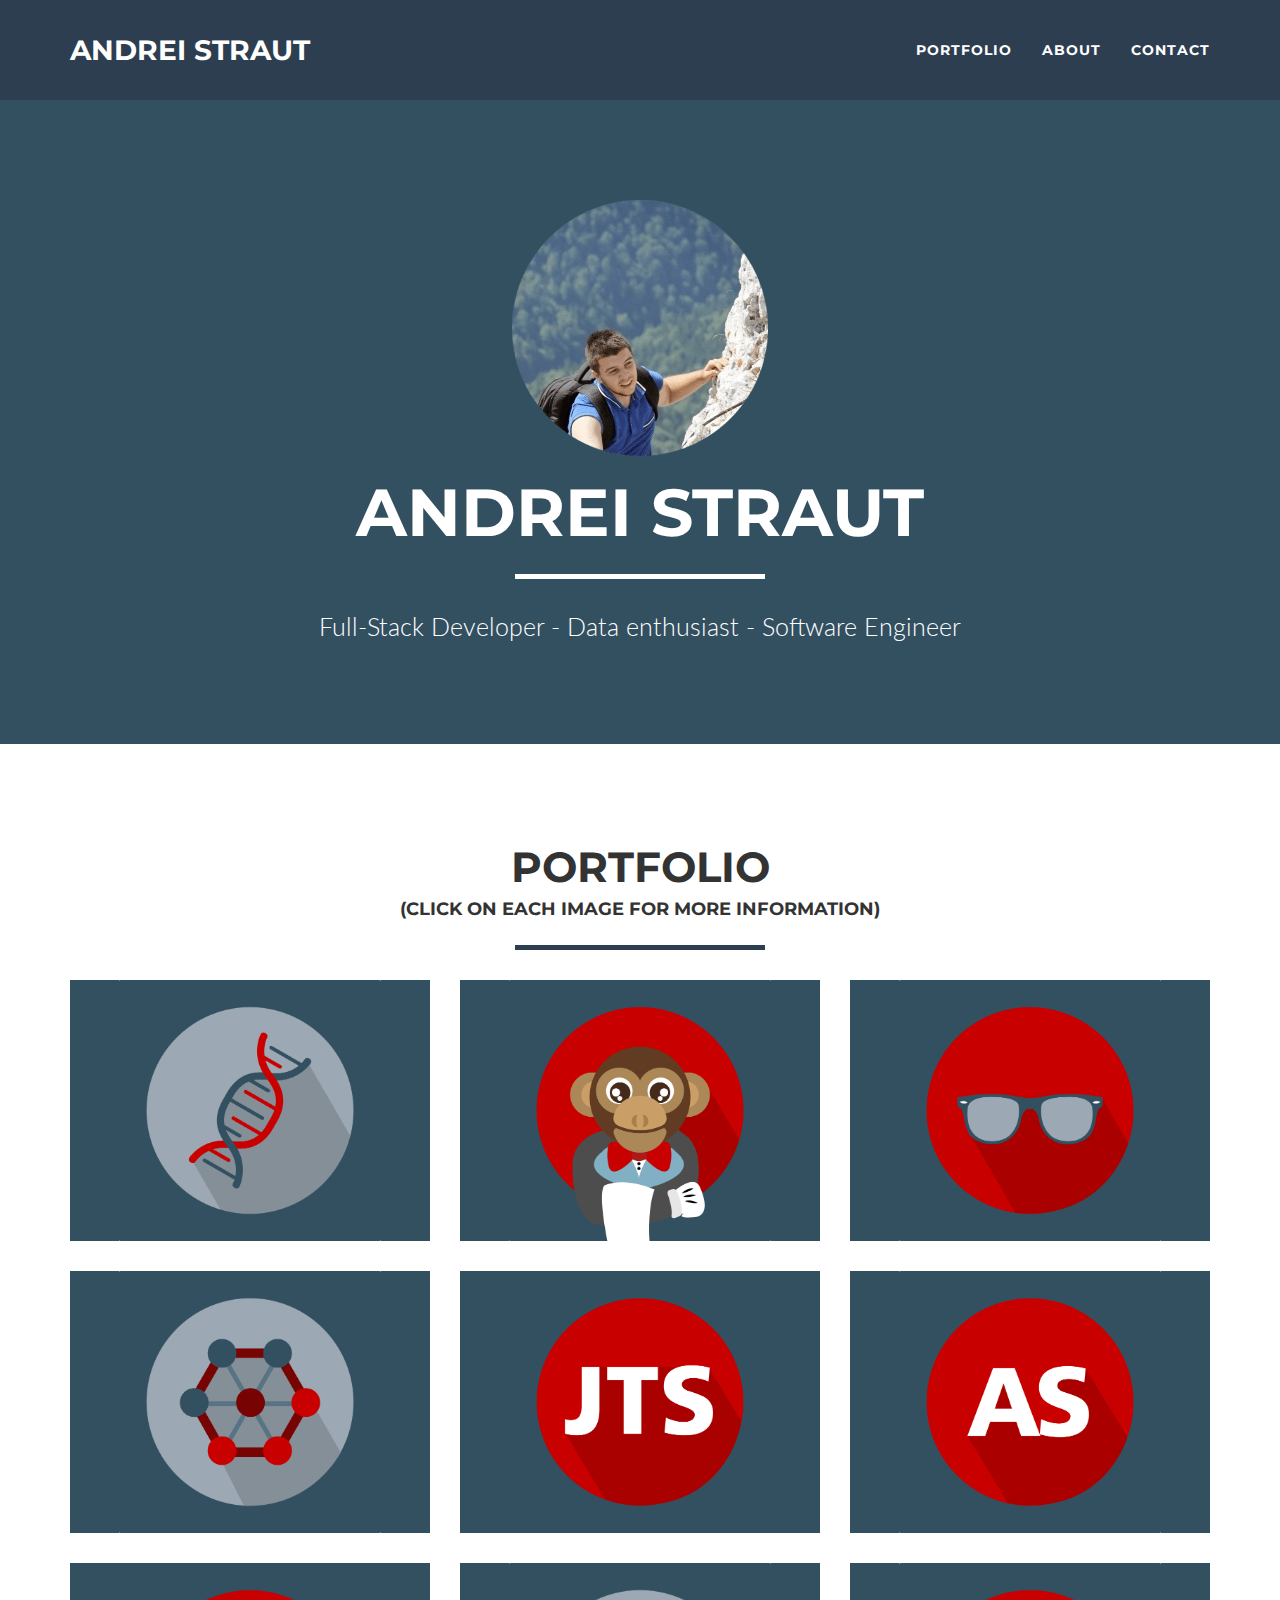
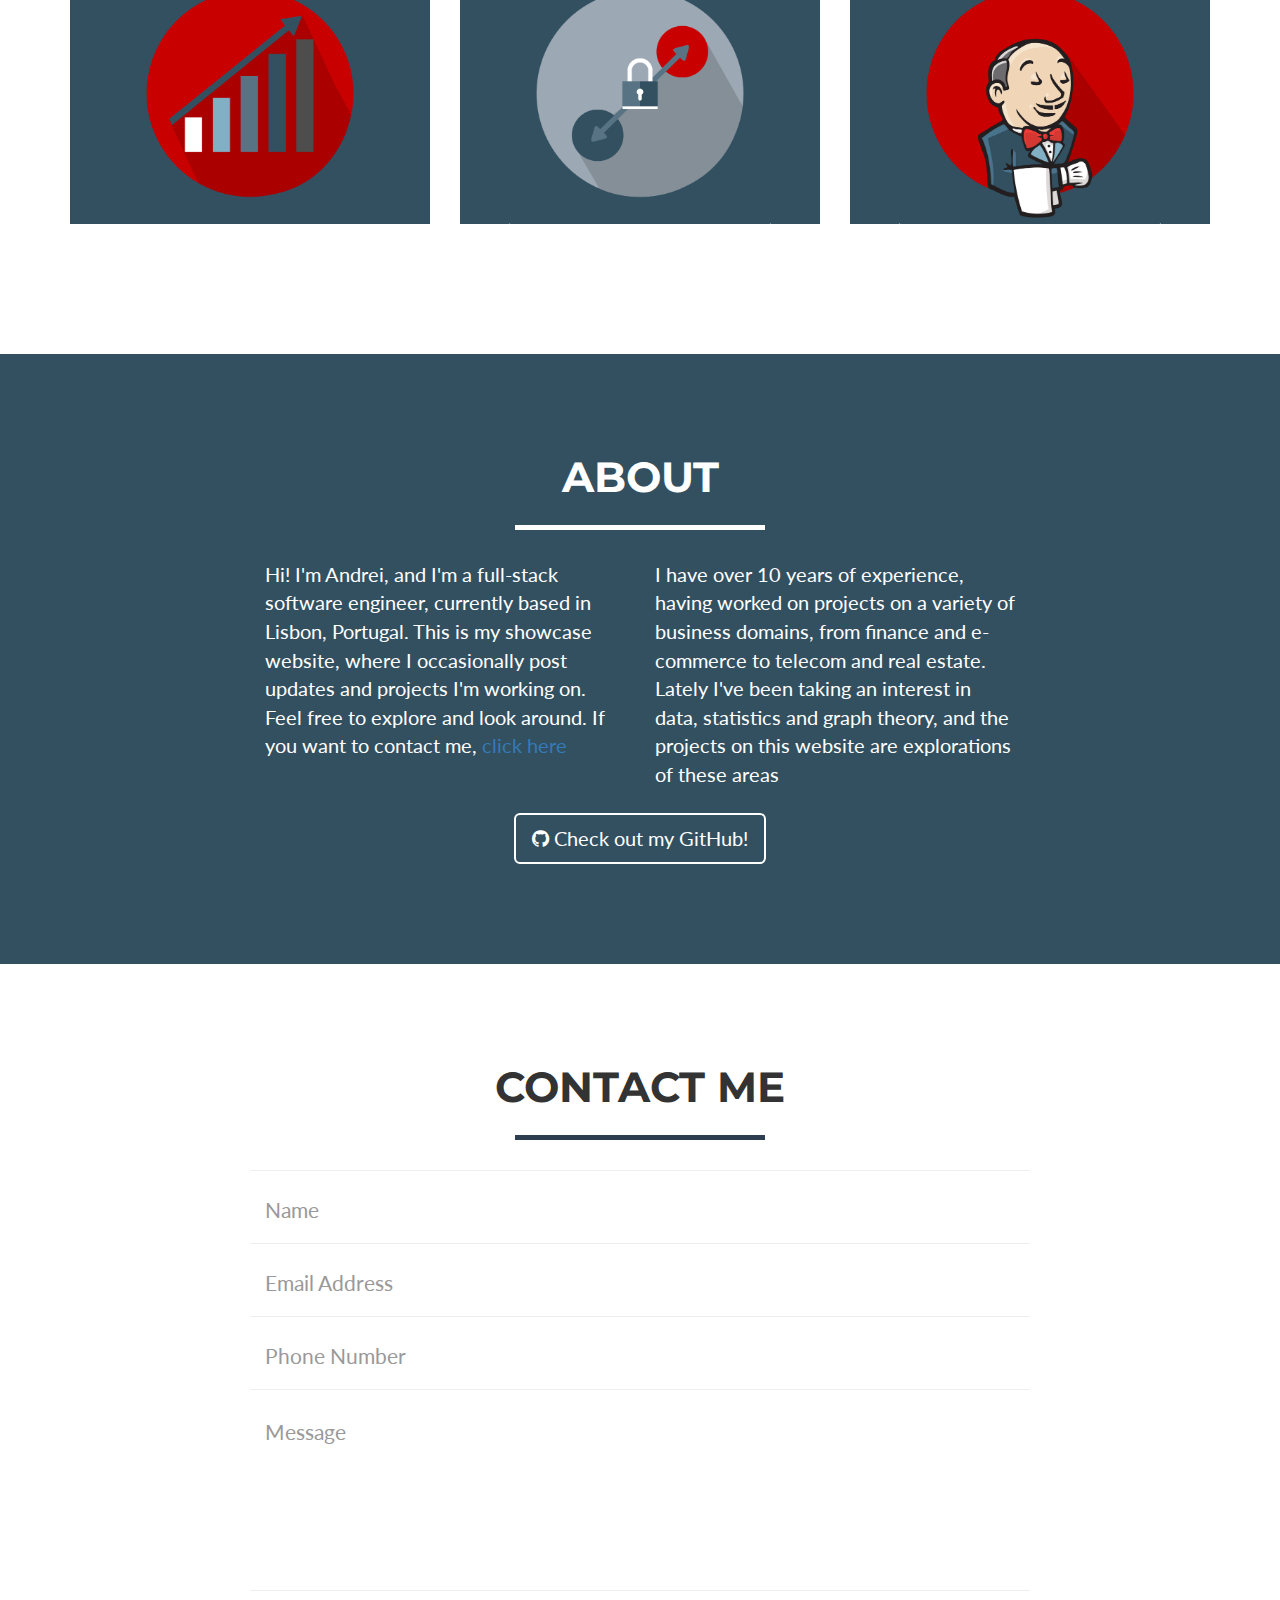
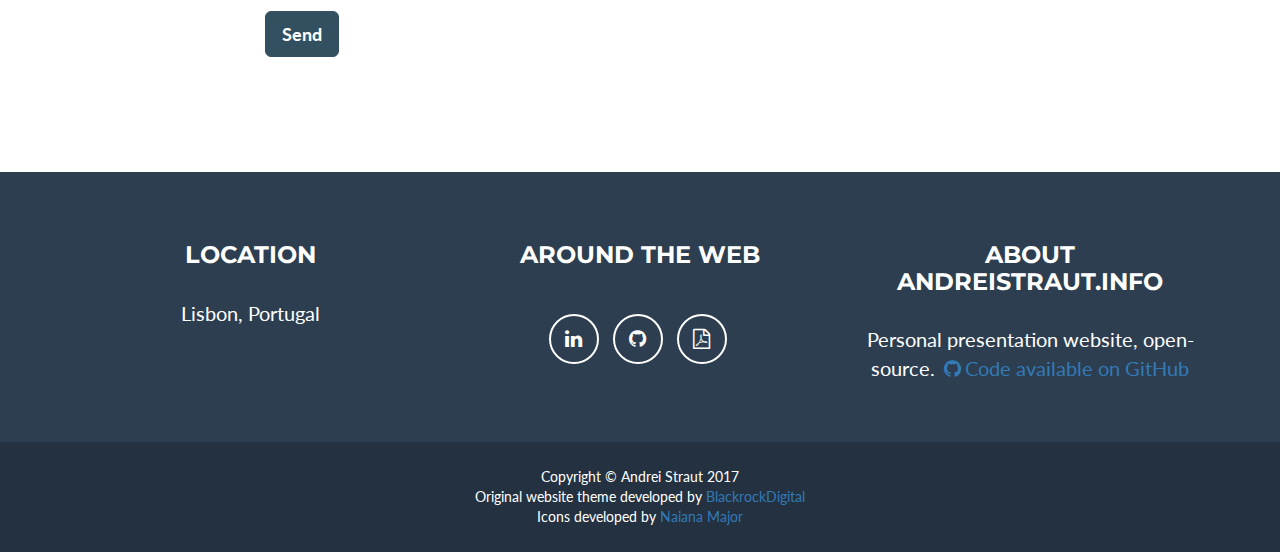
<file: src/main/webapp/index.html>
<!DOCTYPE html>
<html lang="en">

    <head>
        <!-- Google Tag Manager -->
        <script>(function(w,d,s,l,i){w[l]=w[l]||[];w[l].push({'gtm.start':
        new Date().getTime(),event:'gtm.js'});var f=d.getElementsByTagName(s)[0],
        j=d.createElement(s),dl=l!='dataLayer'?'&l='+l:'';j.async=true;j.src=
        'https://www.googletagmanager.com/gtm.js?id='+i+dl;f.parentNode.insertBefore(j,f);
        })(window,document,'script','dataLayer','GTM-N46JBZF');</script>
        <!-- End Google Tag Manager -->
        
        <meta charset="utf-8">
        <meta http-equiv="X-UA-Compatible" content="IE=edge">
        <meta name="viewport" content="width=device-width, initial-scale=1">
        <meta name="description" content="Personal Website">
        <meta name="author" content="Andrei Straut">
        <meta name="keywords" content="Personal, Website, andreistraut.info, Andrei, Straut, CV, Portfolio, Projects, LinkedIn, GitHub">

        <title>Andrei Straut - Showcase Website</title>

        <link rel="icon" type="image/png" href="img/portfolio/as-min.png">
        
        <!-- Bootstrap Core CSS -->
        <link href="vendor/bootstrap/css/bootstrap.min.css" rel="stylesheet" type="text/css">

        <!-- Theme CSS -->
        <link href="css/freelancer.min.css" rel="stylesheet">

        <!-- HTML5 Shim and Respond.js IE8 support of HTML5 elements and media queries -->
        <!-- WARNING: Respond.js doesn't work if you view the page via file:// -->
        <!--[if lt IE 9]>
            <script src="https://oss.maxcdn.com/libs/html5shiv/3.7.0/html5shiv.js"></script>
            <script src="https://oss.maxcdn.com/libs/respond.js/1.4.2/respond.min.js"></script>
        <![endif]-->

        <!-- Global site tag (gtag.js) - Google Analytics -->
        <script async src="https://www.googletagmanager.com/gtag/js?id=UA-100610555-1"></script>
        <script>
            window.dataLayer = window.dataLayer || [];
            function gtag() {
                dataLayer.push(arguments);
            }
            gtag('js', new Date());
            gtag('config', 'UA-100610555-1');
            gtag('send', 'LandingPage');
        </script>
    </head>

    <body id="page-top" class="index">
        <!-- Google Tag Manager (noscript) -->
        <noscript><iframe src="https://www.googletagmanager.com/ns.html?id=GTM-N46JBZF"
        height="0" width="0" style="display:none;visibility:hidden"></iframe></noscript>
        <!-- End Google Tag Manager (noscript) -->
        
        <div id="skipnav"><a href="#maincontent">Skip to main content</a></div>

        <!-- Navigation -->
        <nav id="mainNav" class="navbar navbar-default navbar-fixed-top navbar-custom">
            <div class="container">
                <!-- Brand and toggle get grouped for better mobile display -->
                <div class="navbar-header page-scroll">
                    <button type="button" class="navbar-toggle" data-toggle="collapse" data-target="#bs-example-navbar-collapse-1">
                        <span class="sr-only">Toggle navigation</span> Menu <i class="fa fa-bars"></i>
                    </button>
                    <a class="navbar-brand" href="#page-top">Andrei Straut</a>
                </div>

                <!-- Collect the nav links, forms, and other content for toggling -->
                <div class="collapse navbar-collapse" id="bs-example-navbar-collapse-1">
                    <ul class="nav navbar-nav navbar-right">
                        <li class="hidden">
                            <a href="#page-top"></a>
                        </li>
                        <li class="page-scroll">
                            <a href="#portfolio">Portfolio</a>
                        </li>
                        <li class="page-scroll">
                            <a href="#about">About</a>
                        </li>
                        <li class="page-scroll">
                            <a href="#contact">Contact</a>
                        </li>
                    </ul>
                </div>
                <!-- /.navbar-collapse -->
            </div>
            <!-- /.container-fluid -->
        </nav>

        <!-- Header -->
        <header>
            <div class="container" id="maincontent" tabindex="-1">
                <div class="row">
                    <div class="col-lg-12">
                        <img class="img-responsive" src="img/profile-min.png" alt="">
                        <div class="intro-text">
                            <h1 class="name">Andrei Straut</h1>
                            <hr class="star-light">
                            <span class="skills">Full-Stack Developer - Data enthusiast - Software Engineer</span>
                        </div>
                    </div>
                </div>
            </div>
        </header>

        <!-- Portfolio Grid Section -->
        <section id="portfolio">
            <div class="container">
                <div class="row">
                    <div class="col-lg-12 text-center">
                        <h2>Portfolio</h2>
                        <h4>(Click on each image for more information)</h4>
                        <hr class="star-primary">
                    </div>
                </div>
                <div class="row">
                    <div class="col-sm-4 portfolio-item">
                        <a href="#portfolio-gaps" class="portfolio-link" data-toggle="modal">
                            <div class="caption">
                                <div class="caption-content">
                                    <i class="fa fa-search-plus fa-3x"></i> GAPS
                                </div>
                            </div>
                            <img src="img/portfolio/gaps-min.png" class="img-responsive" alt="Genetic Algorithm Path Search">
                        </a>
                    </div>
                    <div class="col-sm-4 portfolio-item">
                        <a href="#portfolio-monkins" class="portfolio-link" data-toggle="modal">
                            <div class="caption">
                                <div class="caption-content">
                                    <i class="fa fa-search-plus fa-3x"></i> MonKins
                                </div>
                            </div>
                            <img src="img/portfolio/monkins-min.png" class="img-responsive" alt="MonKins">
                        </a>
                    </div>
                    <div class="col-sm-4 portfolio-item">
                        <a href="#portfolio-statkins" class="portfolio-link" data-toggle="modal">
                            <div class="caption">
                                <div class="caption-content">
                                    <i class="fa fa-search-plus fa-3x"></i> StatKins
                                </div>
                            </div>
                            <img src="img/portfolio/statkins-min.png" class="img-responsive" alt="StatKins">
                        </a>
                    </div>
                    <div class="col-sm-4 portfolio-item">
                        <a href="#portfolio-drp" class="portfolio-link" data-toggle="modal">
                            <div class="caption">
                                <div class="caption-content">
                                    <i class="fa fa-search-plus fa-3x"></i> DRP
                                </div>
                            </div>
                            <img src="img/portfolio/drp-min.png" class="img-responsive" alt="Dynamic Reverse Proxy">
                        </a>
                    </div>
                    <div class="col-sm-4 portfolio-item">
                        <a href="#portfolio-jts" class="portfolio-link" data-toggle="modal">
                            <div class="caption">
                                <div class="caption-content">
                                    <i class="fa fa-search-plus fa-3x"></i> Jenkins Typings
                                </div>
                            </div>
                            <img src="img/portfolio/jts-min.png" class="img-responsive" alt="Jenkins Typings">
                        </a>
                    </div>
                    <div class="col-sm-4 portfolio-item">
                        <a href="#portfolio-andreistraut-info" class="portfolio-link" data-toggle="modal">
                            <div class="caption">
                                <div class="caption-content">
                                    <i class="fa fa-search-plus fa-3x"></i> andreistraut.info
                                </div>
                            </div>
                            <img src="img/portfolio/as-min.png" class="img-responsive" alt="andreistraut.info">
                        </a>
                    </div>
                    <div class="col-sm-4 portfolio-item">
                        <a href="#portfolio-tldr" class="portfolio-link" data-toggle="modal">
                            <div class="caption">
                                <div class="caption-content">
                                    <i class="fa fa-search-plus fa-3x"></i> TLDR
                                </div>
                            </div>
                            <img src="img/portfolio/tldr-min.png" class="img-responsive" alt="tldr">
                        </a>
                    </div>
                    <div class="col-sm-4 portfolio-item">
                        <a href="#portfolio-websockets-presentation" class="portfolio-link" data-toggle="modal">
                            <div class="caption">
                                <div class="caption-content">
                                    <i class="fa fa-search-plus fa-3x"></i> Beyond HTTP: WebSockets
                                </div>
                            </div>
                            <img src="img/portfolio/beyond-http-min.png" class="img-responsive" alt="Beyond HTTP: WebSockets">
                        </a>
                    </div>
                    <div class="col-sm-4 portfolio-item">
                        <a href="#portfolio-jenkins-ci" class="portfolio-link" data-toggle="modal">
                            <div class="caption">
                                <div class="caption-content">
                                    <i class="fa fa-search-plus fa-3x"></i> Jenkins CI
                                </div>
                            </div>
                            <img src="img/portfolio/as-jenkins-min.png" class="img-responsive" alt="Jenkins CI">
                        </a>
                    </div>
                </div>
            </div>
        </section>

        <!-- About Section -->
        <section class="success" id="about">
            <div class="container">
                <div class="row">
                    <div class="col-lg-12 text-center">
                        <h2>About</h2>
                        <hr class="star-light">
                    </div>
                </div>
                <div class="row">
                    <div class="col-lg-4 col-lg-offset-2">
                        <p>Hi! I'm Andrei, and I'm a full-stack software engineer, currently based in Lisbon, Portugal. This is my showcase website, where I occasionally post updates and projects I'm working on. Feel free to explore and look around. If you want to contact me, <a href="#contact" class="main-brackground">click here</a></p>
                    </div>
                    <div class="col-lg-4">
                        <p>I have over 10 years of experience, having worked on projects on a variety of business domains, from finance and e-commerce to telecom and real estate. Lately I've been taking an interest in data, statistics and graph theory, and the projects on this website are explorations of these areas</p>
                    </div>
                    <div class="col-lg-8 col-lg-offset-2 text-center">
                        <a href="https://github.com/Andrei-Straut" target="_blank" class="btn btn-lg btn-outline">
                            <i class="fa fa-github"></i> Check out my GitHub!
                        </a>
                    </div>
                </div>
            </div>
        </section>

        <!-- Contact Section -->
        <section id="contact">
            <div class="container">
                <div class="row">
                    <div class="col-lg-12 text-center">
                        <h2>Contact Me</h2>
                        <hr class="star-primary">
                    </div>
                </div>
                <div class="row">
                    <div class="col-lg-8 col-lg-offset-2">
                        <!-- To configure the contact form email address, go to mail/contact_me.php and update the email address in the PHP file on line 19. -->
                        <!-- The form should work on most web servers, but if the form is not working you may need to configure your web server differently. -->
                        <form name="sentMessage" id="contactForm" novalidate>
                            <div class="row control-group">
                                <div class="form-group col-xs-12 floating-label-form-group controls">
                                    <label for="name">Name</label>
                                    <input type="text" class="form-control" placeholder="Name" id="name" required data-validation-required-message="Please enter your name.">
                                    <p class="help-block text-danger"></p>
                                </div>
                            </div>
                            <div class="row control-group">
                                <div class="form-group col-xs-12 floating-label-form-group controls">
                                    <label for="email">Email Address</label>
                                    <input type="email" class="form-control" placeholder="Email Address" id="email" required data-validation-required-message="Please enter your email address.">
                                    <p class="help-block text-danger"></p>
                                </div>
                            </div>
                            <div class="row control-group">
                                <div class="form-group col-xs-12 floating-label-form-group controls">
                                    <label for="phone">Phone Number</label>
                                    <input type="tel" class="form-control" placeholder="Phone Number" id="phone" required data-validation-required-message="Please enter your phone number.">
                                    <p class="help-block text-danger"></p>
                                </div>
                            </div>
                            <div class="row control-group">
                                <div class="form-group col-xs-12 floating-label-form-group controls">
                                    <label for="message">Message</label>
                                    <textarea rows="5" class="form-control" placeholder="Message" id="message" required data-validation-required-message="Please enter a message."></textarea>
                                    <p class="help-block text-danger"></p>
                                </div>
                            </div>
                            <br>
                            <div id="success"></div>
                            <div class="row">
                                <div class="form-group col-xs-12">
                                    <button type="submit" class="btn btn-success btn-lg">Send</button>
                                </div>
                            </div>
                        </form>
                    </div>
                </div>
            </div>
        </section>

        <!-- Footer -->
        <footer class="text-center">
            <div class="footer-above">
                <div class="container">
                    <div class="row">
                        <div class="footer-col col-md-4">
                            <h3>Location</h3>
                            <p>Lisbon, Portugal</p>
                        </div>
                        <div class="footer-col col-md-4">
                            <h3>Around the Web</h3>
                            <ul class="list-inline">
                                <li>
                                    <a href="https://www.linkedin.com/in/andrei-straut" target="_blank" data-toggle="tooltip" title="LinkedIn" class="btn-social btn-outline"><span class="sr-only">Linked In</span><i class="fa fa-fw fa-linkedin"></i></a>
                                </li>
                                <li>
                                    <a href="https://github.com/Andrei-Straut" target="_blank" data-toggle="tooltip" title="GitHub" class="btn-social btn-outline"><span class="sr-only">GitHub</span><i class="fa fa-fw fa-github"></i></a>
                                </li>
                                <li>
                                    <a href="files/cv-andrei-straut-eng.pdf" target="_blank" data-toggle="tooltip" title="CV / Resumé (download)" class="btn-social btn-outline"><span class="sr-only">CV / Resumé</span><i class="fa fa-fw fa-file-pdf-o"></i></a>
                                </li>
                            </ul>
                        </div>
                        <div class="footer-col col-md-4">
                            <h3>About andreistraut.info</h3>
                            <p>Personal presentation website, open-source. <a href="https://github.com/Andrei-Straut/andreistraut.info" target="_blank"><i class="fa fa-fw fa-github"></i>Code available on GitHub</a></p>
                        </div>
                    </div>
                </div>
            </div>
            <div class="footer-below">
                <div class="container">
                    <div class="row">
                        <div class="col-lg-12">
                            Copyright &copy; Andrei Straut 2017<br/>
                            Original website theme developed by <a href="https://github.com/BlackrockDigital/startbootstrap-freelancer" target="_blank">BlackrockDigital</a><br/>
                            Icons developed by <a href="https://99designs.pt/profiles/naianam" target="_blank">Naiana Major</a><br/>
                        </div>
                    </div>
                </div>
            </div>
        </footer>

        <!-- Scroll to Top Button (Only visible on small and extra-small screen sizes) -->
        <div class="scroll-top page-scroll hidden-sm hidden-xs hidden-lg hidden-md">
            <a class="btn btn-primary" href="#page-top">
                <i class="fa fa-chevron-up"></i>
            </a>
        </div>

        <!-- Portfolio Modals -->
        <div class="portfolio-modal modal fade" id="portfolio-gaps" tabindex="-1" role="dialog" aria-hidden="true">
            <div class="modal-content">
                <div class="close-modal" data-dismiss="modal">
                    <div class="lr">
                        <div class="rl">
                        </div>
                    </div>
                </div>
                <div class="container">
                    <div class="row">
                        <div class="col-lg-8 col-lg-offset-2">
                            <div class="modal-body">
                                <h2>GAPS</h2>
                                <hr class="star-primary">
                                <img src="img/portfolio/gaps-min.png" class="img-responsive img-centered" alt="Genetic Algorithm Path Search">
                                <p><strong>Genetic Algorithm Path Search</strong><br/>
                                    An exploration into genetic algorithms, with a mix of graph theory. It implements a shortest path search as an evolutionary workflow (the genetic algorithm), in which the initial paths from start to end are continuously refined, until reaching an optimal or close-to-optimal solution.
                                <ul class="list-inline item-details">
                                    <li>Project in action:
                                        <strong><a href="/gaps/" target="_blank">GAPS Showcase</a>
                                        </strong>
                                    </li>
                                    <li>Project GitHub:
                                        <strong><a href="https://github.com/Andrei-Straut/gaps" target="_blank">GAPS GitHub</a>
                                        </strong>
                                    </li>
                                    <li>Date:
                                        <strong>August 2015
                                        </strong>
                                    </li>
                                </ul>
                                <button type="button" class="btn btn-default" data-dismiss="modal"><i class="fa fa-times"></i> Close</button>
                            </div>
                        </div>
                    </div>
                </div>
            </div>
        </div>
        <div class="portfolio-modal modal fade" id="portfolio-monkins" tabindex="-1" role="dialog" aria-hidden="true">
            <div class="modal-content">
                <div class="close-modal" data-dismiss="modal">
                    <div class="lr">
                        <div class="rl">
                        </div>
                    </div>
                </div>
                <div class="container">
                    <div class="row">
                        <div class="col-lg-8 col-lg-offset-2">
                            <div class="modal-body">
                                <h2>MonKins</h2>
                                <hr class="star-primary">
                                <img src="img/portfolio/monkins-min.png" class="img-responsive img-centered" alt="MonKins">                            
                                <p><strong>Multiple Jenkins Monitor</strong><br/>
                                    Wall Radiator for projects or components spread over several Jenkins servers / instances. Aggregates the information from all of these disparate locations, and presents it as an integrated view, allowing a quick glance and central monitoring of the health of all project dependencies</p>
                                <ul class="list-inline item-details">
                                    <li>Project in action:
                                        <strong><a href="/monkins/" target="_blank">MonKins Showcase</a>
                                        </strong>
                                    </li>
                                    <li>Project GitHub:
                                        <strong><a href="https://github.com/Andrei-Straut/monkins" target="_blank">MonKins GitHub</a>
                                        </strong>
                                    </li>
                                    <li>Date:
                                        <strong>August 2016
                                        </strong>
                                    </li>
                                </ul>
                                <button type="button" class="btn btn-default" data-dismiss="modal"><i class="fa fa-times"></i> Close</button>
                            </div>
                        </div>
                    </div>
                </div>
            </div>
        </div>
        <div class="portfolio-modal modal fade" id="portfolio-statkins" tabindex="-1" role="dialog" aria-hidden="true">
            <div class="modal-content">
                <div class="close-modal" data-dismiss="modal">
                    <div class="lr">
                        <div class="rl">
                        </div>
                    </div>
                </div>
                <div class="container">
                    <div class="row">
                        <div class="col-lg-8 col-lg-offset-2">
                            <div class="modal-body">
                                <h2>StatKins</h2>
                                <hr class="star-primary">
                                <img src="img/portfolio/statkins-min.png" class="img-responsive img-centered" alt="StatKins">
                                <p><strong>Jenkins Statistics Analyzer</strong><br/>
                                     An application that retrieves data from a running Jenkins instance, compiles and processes it, then displays a nice view with metrics based on the data</p>
                                <ul class="list-inline item-details">
                                    <li>Project in action:
                                        <strong><a href="/statkins/" target="_blank">StatKins Showcase</a>
                                        </strong>
                                    </li>
                                    <li>Project GitHub:
                                        <strong><a href="https://github.com/Andrei-Straut/statkins" target="_blank">StatKins GitHub</a>
                                        </strong>
                                    </li>
                                    <li>Date:
                                        <strong>April 2018
                                        </strong>
                                    </li>
                                </ul>
                                <button type="button" class="btn btn-default" data-dismiss="modal"><i class="fa fa-times"></i> Close</button>
                            </div>
                        </div>
                    </div>
                </div>
            </div>
        </div>
        <div class="portfolio-modal modal fade" id="portfolio-drp" tabindex="-1" role="dialog" aria-hidden="true">
            <div class="modal-content">
                <div class="close-modal" data-dismiss="modal">
                    <div class="lr">
                        <div class="rl">
                        </div>
                    </div>
                </div>
                <div class="container">
                    <div class="row">
                        <div class="col-lg-8 col-lg-offset-2">
                            <div class="modal-body">
                                <h2>DRP</h2>
                                <hr class="star-primary">
                                <img src="img/portfolio/drp-min.png" class="img-responsive img-centered" alt="Dynamic Reverse Proxy">
                                <p><strong>Dynamic Reverse Proxy</strong><br/>
                                    A reverse proxy tool for client-side applications that need to make requests from browser to endpoints on different origins. Eliminates the need for CORS configuration (if possible at all), or JSONP requests. Simply route your requests through DRP, and program against it as if it were an API, and it takes care of the rest</p>
                                <ul class="list-inline item-details">
                                    <li>Project in action:
                                        <strong><a href="/drp/" target="_blank">DRP Showcase</a>
                                        </strong>
                                    </li>
                                    <li>Project GitHub:
                                        <strong><a href="https://github.com/Andrei-Straut/drp" target="_blank">DRP GitHub</a>
                                        </strong>
                                    </li>
                                    <li>Date:
                                        <strong>June 2017
                                        </strong>
                                    </li>
                                </ul>
                                <button type="button" class="btn btn-default" data-dismiss="modal"><i class="fa fa-times"></i> Close</button>
                            </div>
                        </div>
                    </div>
                </div>
            </div>
        </div>
        <div class="portfolio-modal modal fade" id="portfolio-jts" tabindex="-1" role="dialog" aria-hidden="true">
            <div class="modal-content">
                <div class="close-modal" data-dismiss="modal">
                    <div class="lr">
                        <div class="rl">
                        </div>
                    </div>
                </div>
                <div class="container">
                    <div class="row">
                        <div class="col-lg-8 col-lg-offset-2">
                            <div class="modal-body">
                                <h2>Jenkins TS Typings</h2>
                                <hr class="star-primary">
                                <img src="img/portfolio/jts-min.png" class="img-responsive img-centered" alt="Jenkins TS Typings">
                                <p><strong>Jenkins TS Typings</strong><br/>
                                    NPM TypeScript library containing typings for Jenkins JSON API responses. Allows working with the JSON API within TypeScript's statically typed environment. Map Jenkins API response into objects, and use them with TypeScript's productivity benefits</p>
                                <ul class="list-inline item-details">
                                    <li>Project NPM:
                                        <strong><a href="https://www.npmjs.com/package/jenkins-api-ts-typings" target="_blank">Jenkins TS Typings NPM</a>
                                        </strong>
                                    </li>
                                    <li>Project GitHub:
                                        <strong><a href="https://github.com/Andrei-Straut/jenkins-api-ts-typings" target="_blank">Jenkins TS Typings GitHub</a>
                                        </strong>
                                    </li>
                                    <li>Date:
                                        <strong>August 2017
                                        </strong>
                                    </li>
                                </ul>
                                <button type="button" class="btn btn-default" data-dismiss="modal"><i class="fa fa-times"></i> Close</button>
                            </div>
                        </div>
                    </div>
                </div>
            </div>
        </div>
        <div class="portfolio-modal modal fade" id="portfolio-andreistraut-info" tabindex="-1" role="dialog" aria-hidden="true">
            <div class="modal-content">
                <div class="close-modal" data-dismiss="modal">
                    <div class="lr">
                        <div class="rl">
                        </div>
                    </div>
                </div>
                <div class="container">
                    <div class="row">
                        <div class="col-lg-8 col-lg-offset-2">
                            <div class="modal-body">
                                <h2>andreistraut.info</h2>
                                <hr class="star-primary">
                                <img src="img/portfolio/as-min.png" class="img-responsive img-centered" alt="andreistraut.info">
                                <p><strong>My Personal Website</strong><br/>
                                    Template forked from <a href="https://github.com/BlackrockDigital/startbootstrap-freelancer" target="_blank">a popular open-source project</a> and customized with my own information. The result is what you are browsing :)</p>
                                <ul class="list-inline item-details">
                                    <li>Project GitHub:
                                        <strong><a href="https://github.com/Andrei-Straut/andreistraut.info" target="_blank">andreistraut.info GitHub</a>
                                        </strong>
                                    </li>
                                    <li>Date:
                                        <strong>May 2017
                                        </strong>
                                    </li>
                                </ul>
                                <button type="button" class="btn btn-default" data-dismiss="modal"><i class="fa fa-times"></i> Close</button>
                            </div>
                        </div>
                    </div>
                </div>
            </div>
        </div>
        <div class="portfolio-modal modal fade" id="portfolio-tldr" tabindex="-1" role="dialog" aria-hidden="true">
            <div class="modal-content">
                <div class="close-modal" data-dismiss="modal">
                    <div class="lr">
                        <div class="rl">
                        </div>
                    </div>
                </div>
                <div class="container">
                    <div class="row">
                        <div class="col-lg-8 col-lg-offset-2">
                            <div class="modal-body">
                                <h2>TLDR</h2>
                                <hr class="star-primary">
                                <img src="img/portfolio/tldr-min.png" class="img-responsive img-centered" alt="andreistraut.info">
                                <p><strong>Test Levels During Refactor</strong><br/>
                                    A history of test runs during the refactoring of a software component with ~10.000 lines of code, across a period of ~7 days
                                <ul class="list-inline item-details">
                                    <li>Project in action:
                                        <strong><a href="/tldr/" target="_blank">TLDR Showcase</a>
                                        </strong>
                                    </li>
                                    <li>Project GitHub:
                                        <strong><a href="https://github.com/Andrei-Straut/tldr" target="_blank">TLDR GitHub</a>
                                        </strong>
                                    </li>
                                    <li>Date:
                                        <strong>Mar 2018
                                        </strong>
                                    </li>
                                </ul>
                                <button type="button" class="btn btn-default" data-dismiss="modal"><i class="fa fa-times"></i> Close</button>
                            </div>
                        </div>
                    </div>
                </div>
            </div>
        </div>
        <div class="portfolio-modal modal fade" id="portfolio-websockets-presentation" tabindex="-1" role="dialog" aria-hidden="true">
            <div class="modal-content">
                <div class="close-modal" data-dismiss="modal">
                    <div class="lr">
                        <div class="rl">
                        </div>
                    </div>
                </div>
                <div class="container">
                    <div class="row">
                        <div class="col-lg-8 col-lg-offset-2">
                            <div class="modal-body">
                                <h2>WebSockets</h2>
                                <hr class="star-primary">
                                <img src="img/portfolio/beyond-http-min.png" class="img-responsive img-centered" alt="Beyond HTTP: Websockets">
                                <p><strong>Beyond HTTP: WebSockets Training Presentation</strong><br/>
                                    A training talk on WebSockets I've given in front of a live audience of ~50 people, with <a href="/gaps/" target="_blank">GAPS Project</a> as example. Part of a <a href="https://www.meetup.com/KWAN-SmallTalks/" target="_blank">talks program</a> promoted by <a href="http://www.kwan.pt/" target="_blank">KWAN</a></p>

                                <ul class="list-inline item-details">
                                    <li>Project Prezi:
                                        <strong><a href="https://prezi.com/-p0r3bfkicgg/beyond-http-websockets/" target="_blank">Beyond HTTP: WebSockets Prezi</a>
                                        </strong>
                                    </li>
                                </ul>
                                <ul class="list-inline item-details">
                                    <li>Project Download (Mac .zip):
                                        <strong><a href="files/prezi-mac.zip" target="_blank">Beyond HTTP: WebSockets Download</a>
                                        </strong>
                                    </li>
                                </ul>
                                <ul class="list-inline item-details">
                                    <li>Project Download (Windows .exe):
                                        <strong><a href="files/prezi-windows.exe" target="_blank">Beyond HTTP: WebSockets Download</a>
                                        </strong>
                                    </li>
                                </ul>
                                <ul class="list-inline item-details">
                                    <li>Date:
                                        <strong>May 2015
                                        </strong>
                                    </li>
                                </ul>
                                <br/>
                                <button type="button" class="btn btn-default" data-dismiss="modal"><i class="fa fa-times"></i> Close</button>
                            </div>
                        </div>
                    </div>
                </div>
            </div>
        </div>
        <div class="portfolio-modal modal fade" id="portfolio-jenkins-ci" tabindex="-1" role="dialog" aria-hidden="true">
            <div class="modal-content">
                <div class="close-modal" data-dismiss="modal">
                    <div class="lr">
                        <div class="rl">
                        </div>
                    </div>
                </div>
                <div class="container">
                    <div class="row">
                        <div class="col-lg-8 col-lg-offset-2">
                            <div class="modal-body">
                                <h2>Jenkins</h2>
                                <hr class="star-primary">
                                <img src="img/portfolio/as-jenkins-min.png" class="img-responsive img-centered" alt="Jenkins CI">
                                <p><strong>My CI Environment</strong><br/>
                                    The Jenkins Continuous Integration environment I use for testing, building, and integrating my projects<br/>
                                    Jenkins is the leading open source automation server, with hundreds of plugins to support building, deploying and automating any project<br/>
                                </p>
                                <ul class="list-inline item-details">
                                    <li>Location:
                                        <strong><a href="https://www.andreistraut.info/jenkins" target="_blank">andreistraut.info Jenkins CI</a>
                                        </strong>
                                    </li>
                                    <li>Jenkins project:
                                        <strong><a href="https://jenkins.io/" target="_blank">Jenkins CI</a>
                                        </strong>
                                    </li>
                                    <li>Date:
                                        <strong>May 2017
                                        </strong>
                                    </li>
                                </ul>
                                <button type="button" class="btn btn-default" data-dismiss="modal"><i class="fa fa-times"></i> Close</button>
                            </div>
                        </div>
                    </div>
                </div>
            </div>
        </div>

        <!-- Deferred CSS Loading -->
        <noscript id="deferred-styles">
            <!-- Custom Fonts -->
            <link href="vendor/font-awesome/css/font-awesome.min.css" rel="stylesheet" type="text/css">

            <!-- Font-Awesome -->
            <link href="https://fonts.googleapis.com/css?family=Montserrat:400,700" rel="stylesheet" type="text/css">
            <link href="https://fonts.googleapis.com/css?family=Lato:400,700,400italic,700italic" rel="stylesheet" type="text/css">
        </noscript>

        <!-- Deferred CSS Loading - JS -->
        <script>
            var loadDeferredStyles = function () {
                var addStylesNode = document.getElementById("deferred-styles");
                var replacement = document.createElement("div");
                replacement.innerHTML = addStylesNode.textContent;
                document.body.appendChild(replacement)
                addStylesNode.parentElement.removeChild(addStylesNode);
            };
            var raf = requestAnimationFrame || mozRequestAnimationFrame || webkitRequestAnimationFrame || msRequestAnimationFrame;
            if (raf) {
                raf(function () {
                    window.setTimeout(loadDeferredStyles, 0);
                });
            } else {
                window.addEventListener('load', loadDeferredStyles);
            }
        </script>

        <!-- jQuery -->
        <script src="vendor/jquery/jquery.min.js"></script>

        <!-- Plugin JavaScript -->
        <script src="vendor/jquery/jquery.easing.min.js"></script>

        <!-- Bootstrap Core JavaScript -->
        <script src="vendor/bootstrap/js/bootstrap.min.js"></script>
        
        <!-- Contact Form Validation JavaScript Plugin -->
        <script src="js/jqBootstrapValidation.min.js"></script>

        <!-- Theme JavaScript -->
        <script src="js/freelancer.min.js"></script>

    </body>

</html>
</file>
<file: src/main/webapp/css/freelancer.min.css>
body{font-family:'Lato','Helvetica Neue',Helvetica,Arial,sans-serif;overflow-x:hidden}p{font-size:20px}p.small{font-size:16px}a,a:hover,a:focus,a:active,a.active{color:#337ab7}h1,h2,h3,h4,h5,h6{font-family:"Montserrat","Helvetica Neue",Helvetica,Arial,sans-serif;text-transform:uppercase;font-weight:700}hr.star-light,hr.star-primary{padding:0;border:none;border-top:solid 5px;text-align:center;max-width:250px;margin:25px auto 30px}hr.star-light:after,hr.star-primary:after{content:"\f005";font-family:FontAwesome;display:inline-block;position:relative;top:-.8em;font-size:2em;padding:0 .25em}hr.star-light{border-color:white}hr.star-light:after{background-color:#335061;color:white}hr.star-primary{border-color:#2C3E50}hr.star-primary:after{background-color:white;color:#2C3E50}.img-centered{margin:0 auto}header{text-align:center;background:#335061;color:white}header .container{padding-top:100px;padding-bottom:50px}header img{display:block;margin:0 auto 20px}header .intro-text .name{display:block;font-family:"Montserrat","Helvetica Neue",Helvetica,Arial,sans-serif;text-transform:uppercase;font-weight:700;font-size:2em}header .intro-text .skills{font-size:1.25em;font-weight:300}@media (min-width:768px){header .container{padding-top:200px;padding-bottom:100px}header .intro-text .name{font-size:4.75em}header .intro-text .skills{font-size:1.75em}}.navbar-custom{background:#2C3E50;font-family:"Montserrat","Helvetica Neue",Helvetica,Arial,sans-serif;text-transform:uppercase;font-weight:700;border:none}.navbar-custom .navbar-brand{color:white}.navbar-custom .navbar-brand:hover,.navbar-custom .navbar-brand:focus,.navbar-custom .navbar-brand:active,.navbar-custom .navbar-brand.active{color:white}.navbar-custom .navbar-nav{letter-spacing:1px}.navbar-custom .navbar-nav li a{color:white}.navbar-custom .navbar-nav li a:hover{color:#335061}.navbar-custom .navbar-nav li a:focus,.navbar-custom .navbar-nav li a:active{color:white}.navbar-custom .navbar-nav li.active a{color:white;background:#335061}.navbar-custom .navbar-nav li.active a:hover,.navbar-custom .navbar-nav li.active a:focus,.navbar-custom .navbar-nav li.active a:active{color:white;background:#335061}.navbar-custom .navbar-toggle{color:white;text-transform:uppercase;font-size:10px;border-color:white}.navbar-custom .navbar-toggle:hover,.navbar-custom .navbar-toggle:focus{background-color:#335061;color:white;border-color:#335061}@media (min-width:768px){.navbar-custom{padding:25px 0;-webkit-transition:padding 0.3s;-moz-transition:padding 0.3s;transition:padding 0.3s}.navbar-custom .navbar-brand{font-size:2em;-webkit-transition:all 0.3s;-moz-transition:all 0.3s;transition:all 0.3s}.navbar-custom.affix{padding:10px 0}.navbar-custom.affix .navbar-brand{font-size:1.5em}}section{padding:100px 0}section h2{margin:0;font-size:3em}section.success{background:#335061;color:white}@media (max-width:767px){section{padding:75px 0}section.first{padding-top:75px}}#portfolio .portfolio-item{margin:0 0 15px;right:0}#portfolio .portfolio-item .portfolio-link{display:block;position:relative;max-width:400px;margin:0 auto}#portfolio .portfolio-item .portfolio-link .caption{background:#335061;position:absolute;width:100%;height:100%;opacity:0;transition:all ease 0.5s;-webkit-transition:all ease 0.5s;-moz-transition:all ease 0.5s}#portfolio .portfolio-item .portfolio-link .caption:hover{opacity:1}#portfolio .portfolio-item .portfolio-link .caption .caption-content{position:absolute;width:100%;height:20px;font-size:20px;text-align:center;top:50%;margin-top:-12px;color:white}#portfolio .portfolio-item .portfolio-link .caption .caption-content i{margin-top:-12px}#portfolio .portfolio-item .portfolio-link .caption .caption-content h3,#portfolio .portfolio-item .portfolio-link .caption .caption-content h4{margin:0}#portfolio *{z-index:2}@media (min-width:767px){#portfolio .portfolio-item{margin:0 0 30px}}.floating-label-form-group{position:relative;margin-bottom:0;padding-bottom:.5em;border-bottom:1px solid #eee}.floating-label-form-group input,.floating-label-form-group textarea{z-index:1;position:relative;padding-right:0;padding-left:0;border:none;border-radius:0;font-size:1.5em;background:none;box-shadow:none!important;resize:none}.floating-label-form-group label{display:block;z-index:0;position:relative;top:2em;margin:0;font-size:.85em;line-height:1.764705882em;vertical-align:middle;vertical-align:baseline;opacity:0;-webkit-transition:top 0.3s ease,opacity 0.3s ease;-moz-transition:top 0.3s ease,opacity 0.3s ease;-ms-transition:top 0.3s ease,opacity 0.3s ease;transition:top 0.3s ease,opacity 0.3s ease}.floating-label-form-group:not(:first-child){padding-left:14px;border-left:1px solid #eee}.floating-label-form-group-with-value label{top:0;opacity:1}.floating-label-form-group-with-focus label{color:#335061}form .row:first-child .floating-label-form-group{border-top:1px solid #eee}footer{color:white}footer h3{margin-bottom:30px}footer .footer-above{padding-top:50px;background-color:#2C3E50}footer .footer-col{margin-bottom:50px}footer .footer-below{padding:25px 0;background-color:#233140}.btn-outline{color:white;font-size:20px;border:solid 2px white;background:transparent;transition:all 0.3s ease-in-out;margin-top:15px}.btn-outline:hover,.btn-outline:focus,.btn-outline:active,.btn-outline.active{color:#335061;background:white;border:solid 2px white}.btn-primary{color:white;background-color:#2C3E50;border-color:#2C3E50;font-weight:700}.btn-primary:hover,.btn-primary:focus,.btn-primary:active,.btn-primary.active,.open .dropdown-toggle.btn-primary{color:white;background-color:#1a242f;border-color:#161f29}.btn-primary:active,.btn-primary.active,.open .dropdown-toggle.btn-primary{background-image:none}.btn-primary.disabled,.btn-primary[disabled],fieldset[disabled] .btn-primary,.btn-primary.disabled:hover,.btn-primary[disabled]:hover,fieldset[disabled] .btn-primary:hover,.btn-primary.disabled:focus,.btn-primary[disabled]:focus,fieldset[disabled] .btn-primary:focus,.btn-primary.disabled:active,.btn-primary[disabled]:active,fieldset[disabled] .btn-primary:active,.btn-primary.disabled.active,.btn-primary[disabled].active,fieldset[disabled] .btn-primary.active{background-color:#2C3E50;border-color:#2C3E50}.btn-primary .badge{color:#2C3E50;background-color:white}.btn-success{color:white;background-color:#335061;border-color:#335061;font-weight:700}.btn-success:hover,.btn-success:focus,.btn-success:active,.btn-success.active,.open .dropdown-toggle.btn-success{color:white;background-color:#128f76;border-color:#11866f}.btn-success:active,.btn-success.active,.open .dropdown-toggle.btn-success{background-image:none}.btn-success.disabled,.btn-success[disabled],fieldset[disabled] .btn-success,.btn-success.disabled:hover,.btn-success[disabled]:hover,fieldset[disabled] .btn-success:hover,.btn-success.disabled:focus,.btn-success[disabled]:focus,fieldset[disabled] .btn-success:focus,.btn-success.disabled:active,.btn-success[disabled]:active,fieldset[disabled] .btn-success:active,.btn-success.disabled.active,.btn-success[disabled].active,fieldset[disabled] .btn-success.active{background-color:#335061;border-color:#335061}.btn-success .badge{color:#335061;background-color:white}.btn-social{display:inline-block;height:50px;width:50px;border:2px solid white;border-radius:100%;text-align:center;font-size:20px;line-height:45px}.scroll-top{position:fixed;right:2%;bottom:2%;width:50px;height:50px;z-index:1049}.scroll-top .btn{font-size:20px;width:50px;height:50px;border-radius:100%;line-height:28px}.portfolio-modal .modal-content{border-radius:0;background-clip:border-box;-webkit-box-shadow:none;box-shadow:none;border:none;min-height:100%;padding:100px 0;text-align:center}.portfolio-modal .modal-content h2{margin:0;font-size:3em}.portfolio-modal .modal-content img{margin-bottom:30px}.portfolio-modal .modal-content .item-details{margin:30px 0}.portfolio-modal .close-modal{position:absolute;width:75px;height:75px;background-color:transparent;top:25px;right:25px;cursor:pointer}.portfolio-modal .close-modal:hover{opacity:.3}.portfolio-modal .close-modal .lr{height:75px;width:1px;margin-left:35px;background-color:#2C3E50;transform:rotate(45deg);-ms-transform:rotate(45deg);-webkit-transform:rotate(45deg);z-index:1051}.portfolio-modal .close-modal .lr .rl{height:75px;width:1px;background-color:#2C3E50;transform:rotate(90deg);-ms-transform:rotate(90deg);-webkit-transform:rotate(90deg);z-index:1052}.portfolio-modal .modal-backdrop{opacity:0;display:none}#skipnav a{padding:6px;position:absolute;top:-40px;left:0;color:white;border-right:1px solid white;border-bottom:1px solid white;border-bottom-right-radius:8px;background:transparent;transition:top 1s ease-out,background 1s linear;z-index:2000}#skipnav a:focus{position:absolute;left:0;top:0;background:#335061;outline:0;transition:top 0.1s ease-in,background 0.5s linear}div#maincontent{outline:none}a.main-brackground{color:#337ab7}
</file>
